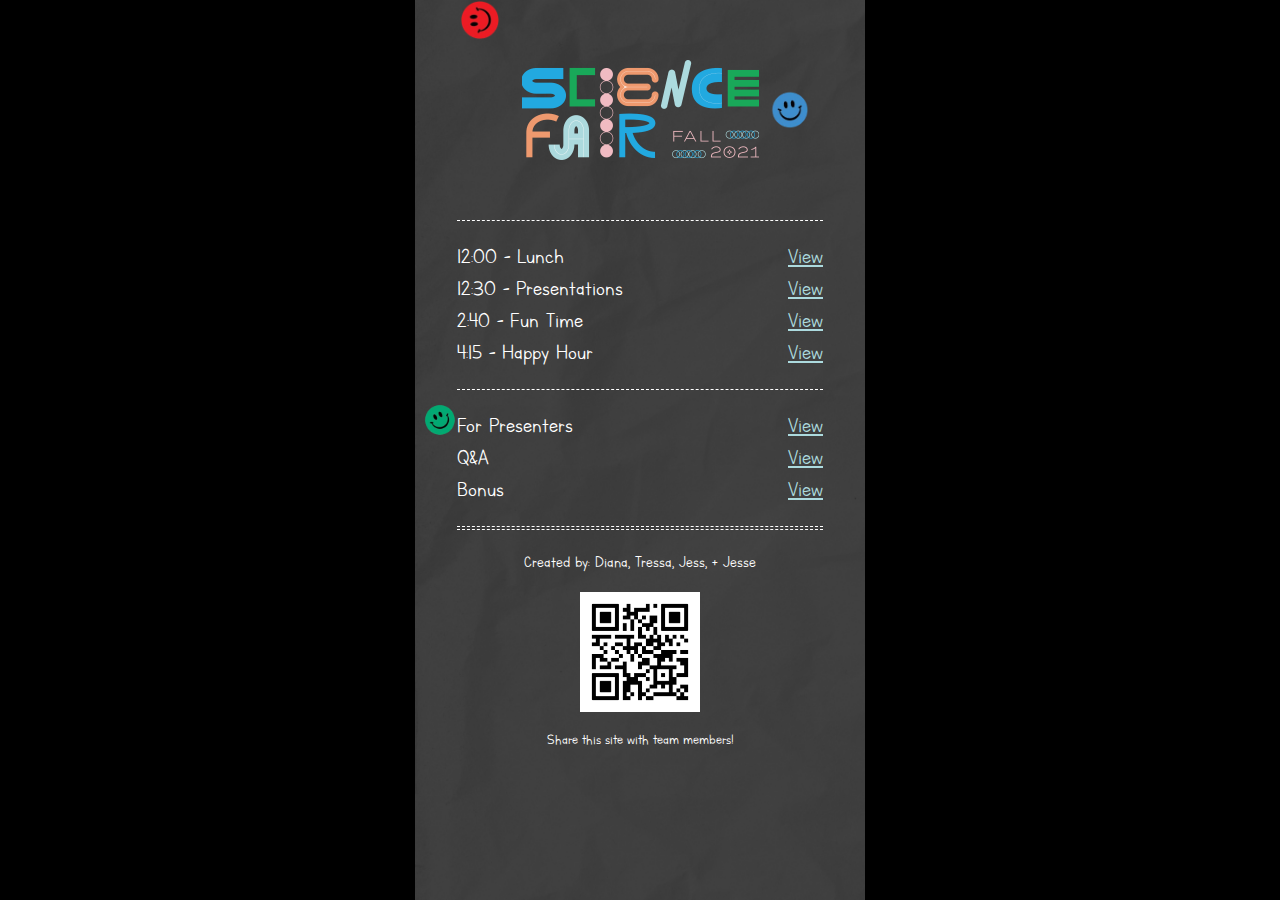
<file: index.html>
<!DOCTYPE html>
<html lang="en">
<head>
    <meta charset="UTF-8">
    <meta http-equiv="X-UA-Compatible" content="IE=edge">
    <meta name="viewport" content="width=device-width, initial-scale=1.0">
    <link rel="shortcut icon" type="image/png" href="assets/smile-favicon.png"/>
    <link rel="stylesheet" href="styles.css">
    <link rel="stylesheet" href="smiles.css">
    <title>Science Fair</title>
</head>
<body>
    <div class="smile red top-left rotate-270"></div>
    <div class="smile blue mid-top-right"></div>
    <div class="smile green mid-left-cut"></div>
    <div class="container">
        <div class="inner">
            <header>
                    <div class="logo-home">
                        <a href="index.html"></a>
                    </div>
            </header>
            <main>
                <section>
                    <ol>
                        <li>
                            <span>12:00 - Lunch</span>
                            <a href="/science-fair/lunch.html">View</a>
                        </li>
                        <li>
                            <span>12:30 - Presentations</span>
                            <a href="/science-fair/presentations.html">View</a>
                        </li>
                        <li>
                            <span>2:40 - Fun Time</span>
                            <a href="/science-fair/fun-time.html">View</a>
                        </li>
                        <!-- <li>
                            <span>4:00 - Awards</span>
                            <a href="/science-fair/awards.html">View</a>
                        </li> -->
                        <li>
                            <span>4:15 - Happy Hour</span>
                            <a href="/science-fair/happy-hour.html">View</a>
                        </li>
                    </ol>
                </section>
                <section>
                    <ol>
                        <li>
                            <span>For Presenters</span>
                            <a href="/science-fair/for-presenters.html">View</a>
                        </li>
                        <li>
                            <span>Q&A</span>
                            <a href="/science-fair/q-and-a.html">View</a>
                        </li>
                        <li>
                            <span>Bonus</span>
                            <a href="/science-fair/bonus.html">View</a>
                        </li>
                    </ol>
                </section>
                <section class="spacer"></section> <!-- for the lines -->
                <section class="attribution">
                    <span>
                        Created by: Diana, Tressa, Jess, + Jesse
                    </span>
                </section>
            </main>
            <footer>
                <div class="qrc-wrap">
                    <img class="qrc" src="assets/qrc.png" />
                    <figcaption>Share this site with team members!</figcaption>
                </div>
            </footer>
        </div> <!-- inner -->
    </div> <!-- container -->
</body>
</html>
</file>
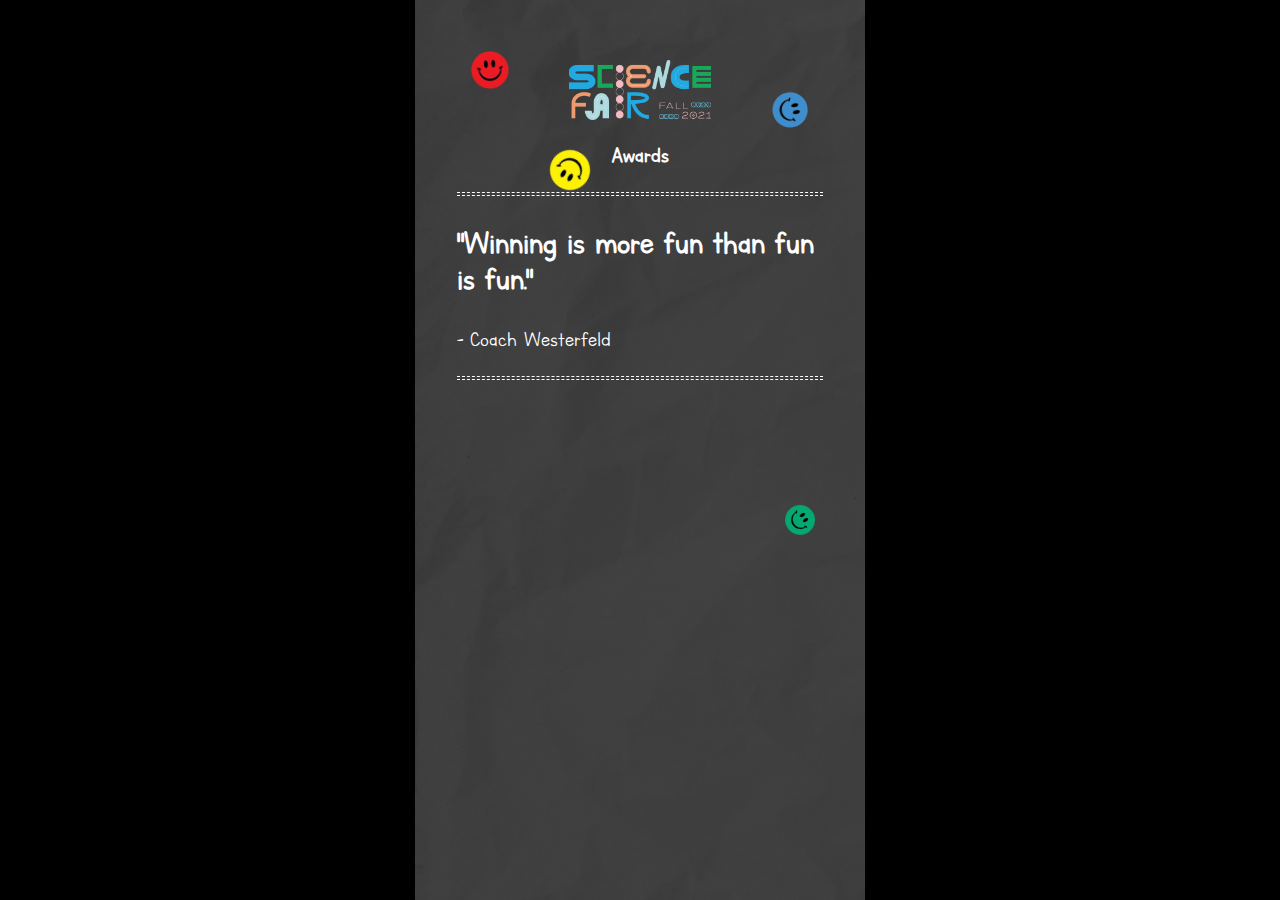
<file: awards.html>
<!DOCTYPE html>
<html lang="en">
<head>
    <meta charset="UTF-8">
    <meta http-equiv="X-UA-Compatible" content="IE=edge">
    <meta name="viewport" content="width=device-width, initial-scale=1.0">
    <link rel="shortcut icon" type="image/png" href="assets/smile-favicon.png"/>
    <link rel="stylesheet" href="styles.css">
    <link rel="stylesheet" href="smiles.css">
    <title>Science Fair - Awards</title>
</head>
<body>
    <div class="smile red mid-top-left"></div>
    <div class="smile blue mid-top-right rotate-90"></div>
    <div class="smile green mid-right-edge rotate-90"></div>
    <div class="smile yellow top-mid-under-logo rotate-180"></div>
    <div class="container">
        <div class="inner">
            <header>
                    <div class="logo">
                        <a href="index.html"></a>
                    </div>
                    <h1>Awards</h1>
                </header>
                <main>
                <section class="spacer"></section>
                <section>
                    <h2>"Winning is more fun than fun is fun."</h2>
                    <p>- Coach Westerfeld</p>
                </section>
                <section class="spacer"></section>
                <section></section>
            </main>
        </div>
    </div> 
</body>
</html>
</file>
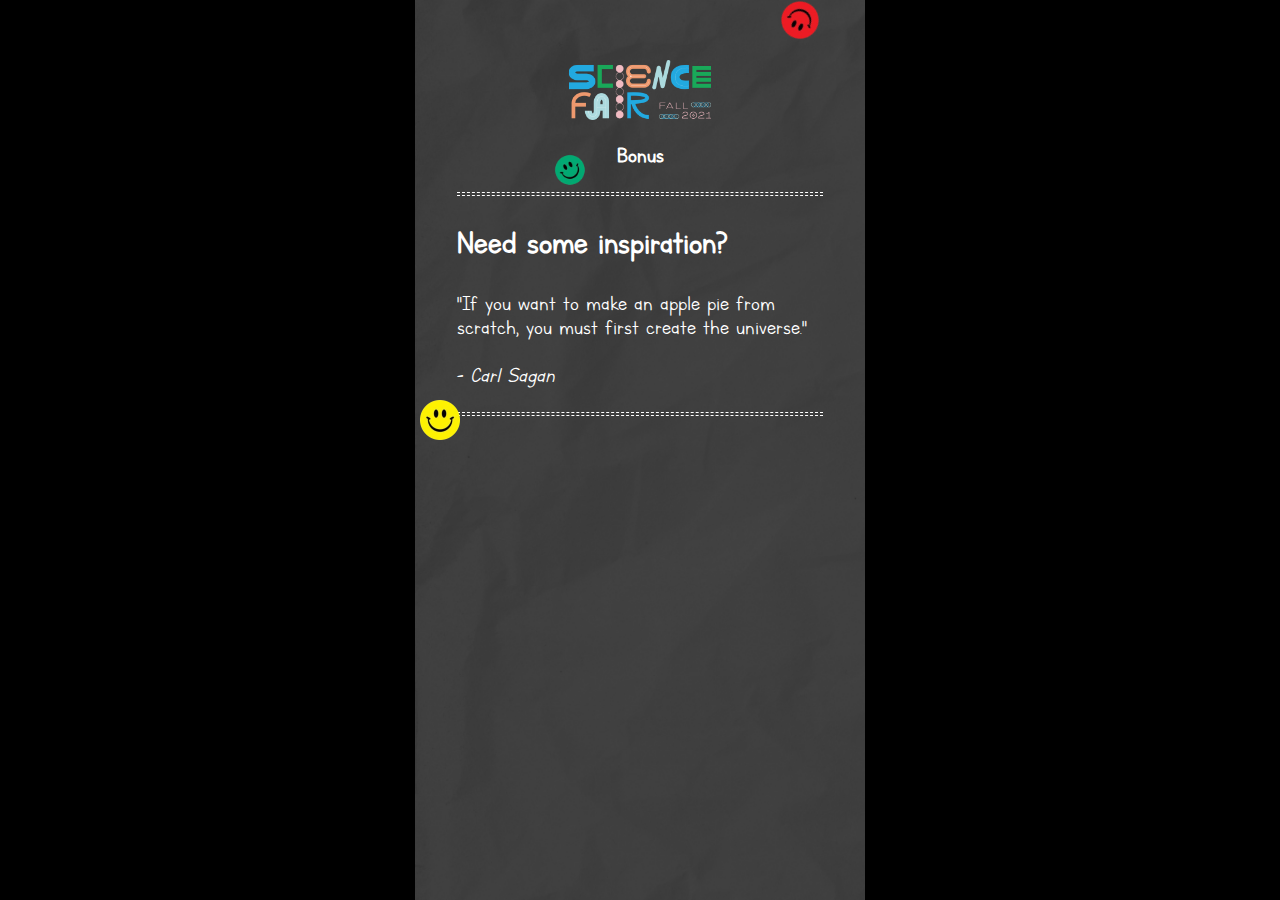
<file: bonus.html>
<!DOCTYPE html>
<html lang="en">
<head>
    <meta charset="UTF-8">
    <meta http-equiv="X-UA-Compatible" content="IE=edge">
    <meta name="viewport" content="width=device-width, initial-scale=1.0">
    <link rel="shortcut icon" type="image/png" href="assets/smile-favicon.png"/>
    <link rel="stylesheet" href="styles.css">
    <link rel="stylesheet" href="smiles.css">
    <title>Science Fair - Bonus</title>
</head>
<body>
    <div class="smile red top-right rotate-180"></div>
    <div class="smile green top-mid-under-logo rotate-170"></div>
    <div class="smile yellow mid-left-cut"></div>
    <div class="container">
        <div class="inner">
            <header>
                    <div class="logo">
                        <a href="index.html"></a>
                    </div>
                    <h1>Bonus</h1>
                </header>
                <main>
                <section class="spacer"></section>
                <section>
                    <h2>Need some inspiration?</h2>
                    <p>"If you want to make an apple pie from scratch, you must first create the universe."</p>
                    <p>- <em>Carl Sagan</em></p>
                </section>
                <section class="spacer"></section>
                <section class="img-wrap">
                    <!-- <img src="assets/school-food.png" /> -->
                    <iframe width="560" height="315" src="https://www.youtube.com/embed/zSgiXGELjbc" title="YouTube video player" frameborder="0" allow="accelerometer; autoplay; clipboard-write; encrypted-media; gyroscope; picture-in-picture" allowfullscreen></iframe>
                </section>
            </main>
        </div>
    </div> 
</body>
</html>
</file>
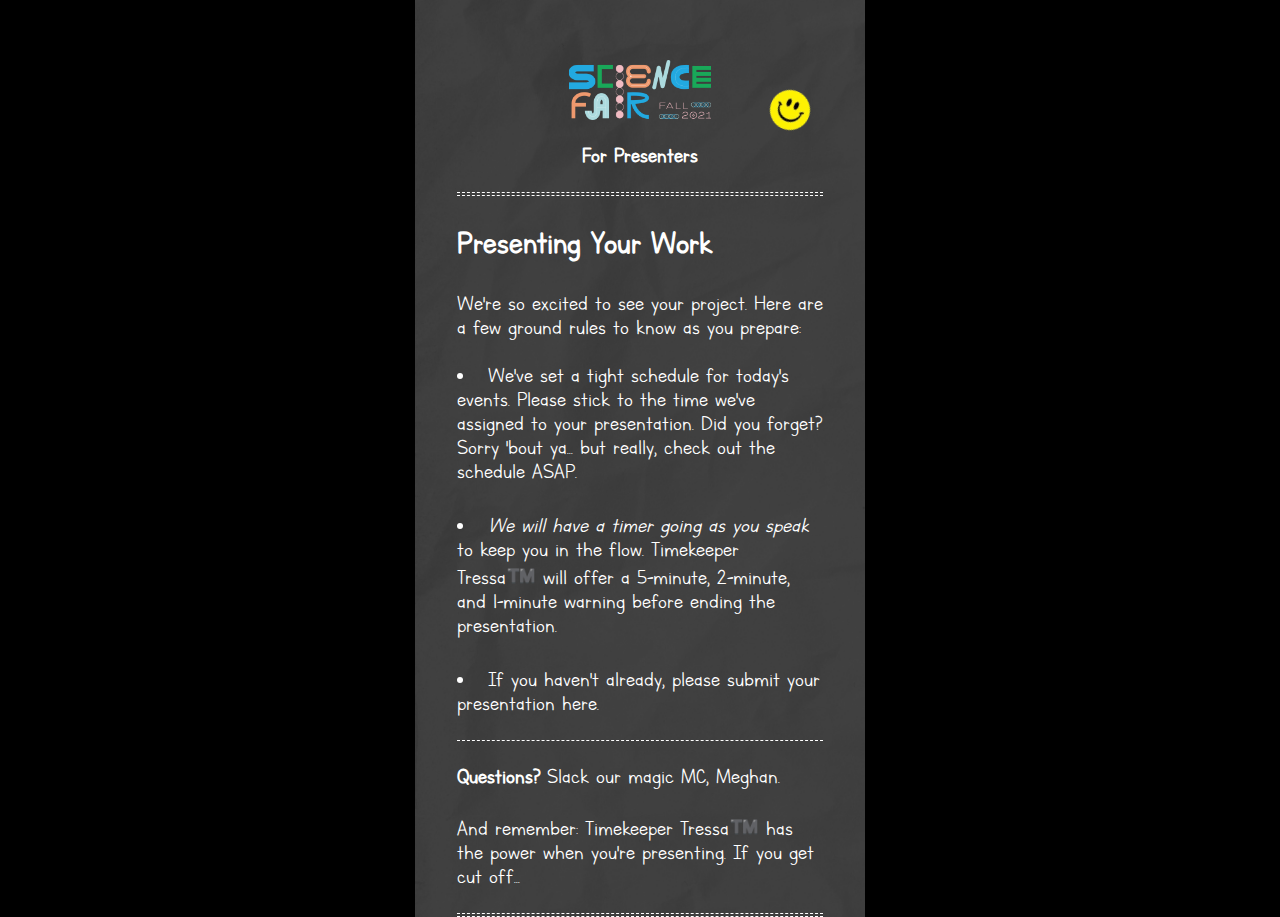
<file: for-presenters.html>
<!DOCTYPE html>
<html lang="en">
<head>
    <meta charset="UTF-8">
    <meta http-equiv="X-UA-Compatible" content="IE=edge">
    <meta name="viewport" content="width=device-width, initial-scale=1.0">
    <link rel="shortcut icon" type="image/png" href="assets/smile-favicon.png"/>
    <link rel="stylesheet" href="styles.css">
    <link rel="stylesheet" href="smiles.css">
    <title>Science Fair - For Presenters</title>
</head>
<body>
    <div class="smile yellow mid-top-right rotate-30"></div>
    <div class="container">
        <div class="inner">
            <header>
                    <div class="logo">
                        <a href="index.html"></a>
                    </div>
                    <h1>For Presenters</h1>
                </header>
                <main>
                <section class="spacer"></section>
                <section class="list-presenters">
                    <h2>Presenting Your Work</h2>
                    <p>We're so excited to see your project. Here are a few ground rules to know as you prepare:</p>
                        <ul>
                            <li>
                                We've set a tight schedule for today's events. Please stick to the time we've assigned to your presentation. Did you forget? Sorry 'bout ya... but really, check out the schedule ASAP.
                            </li>
                            <li>
                                <em>We will have a timer going as you speak</em> to keep you in the flow. Timekeeper Tressa™️ will offer a 5-minute, 2-minute, and 1-minute warning before ending the presentation.
                            </li>
                            <li>
                                If you haven't already, please submit your presentation here.
                            </li>
                        </ul>
                </section>
                <section>
                    <p><strong>Questions?</strong> Slack our magic MC, Meghan.
                        <br><br>And remember: Timekeeper Tressa™️ has the power when you're presenting. If you get cut off...</p>
                </section>
                <section class="spacer"></section>
                <section></section>
            </main>
        </div>
    </div> 
</body>
</html>
</file>
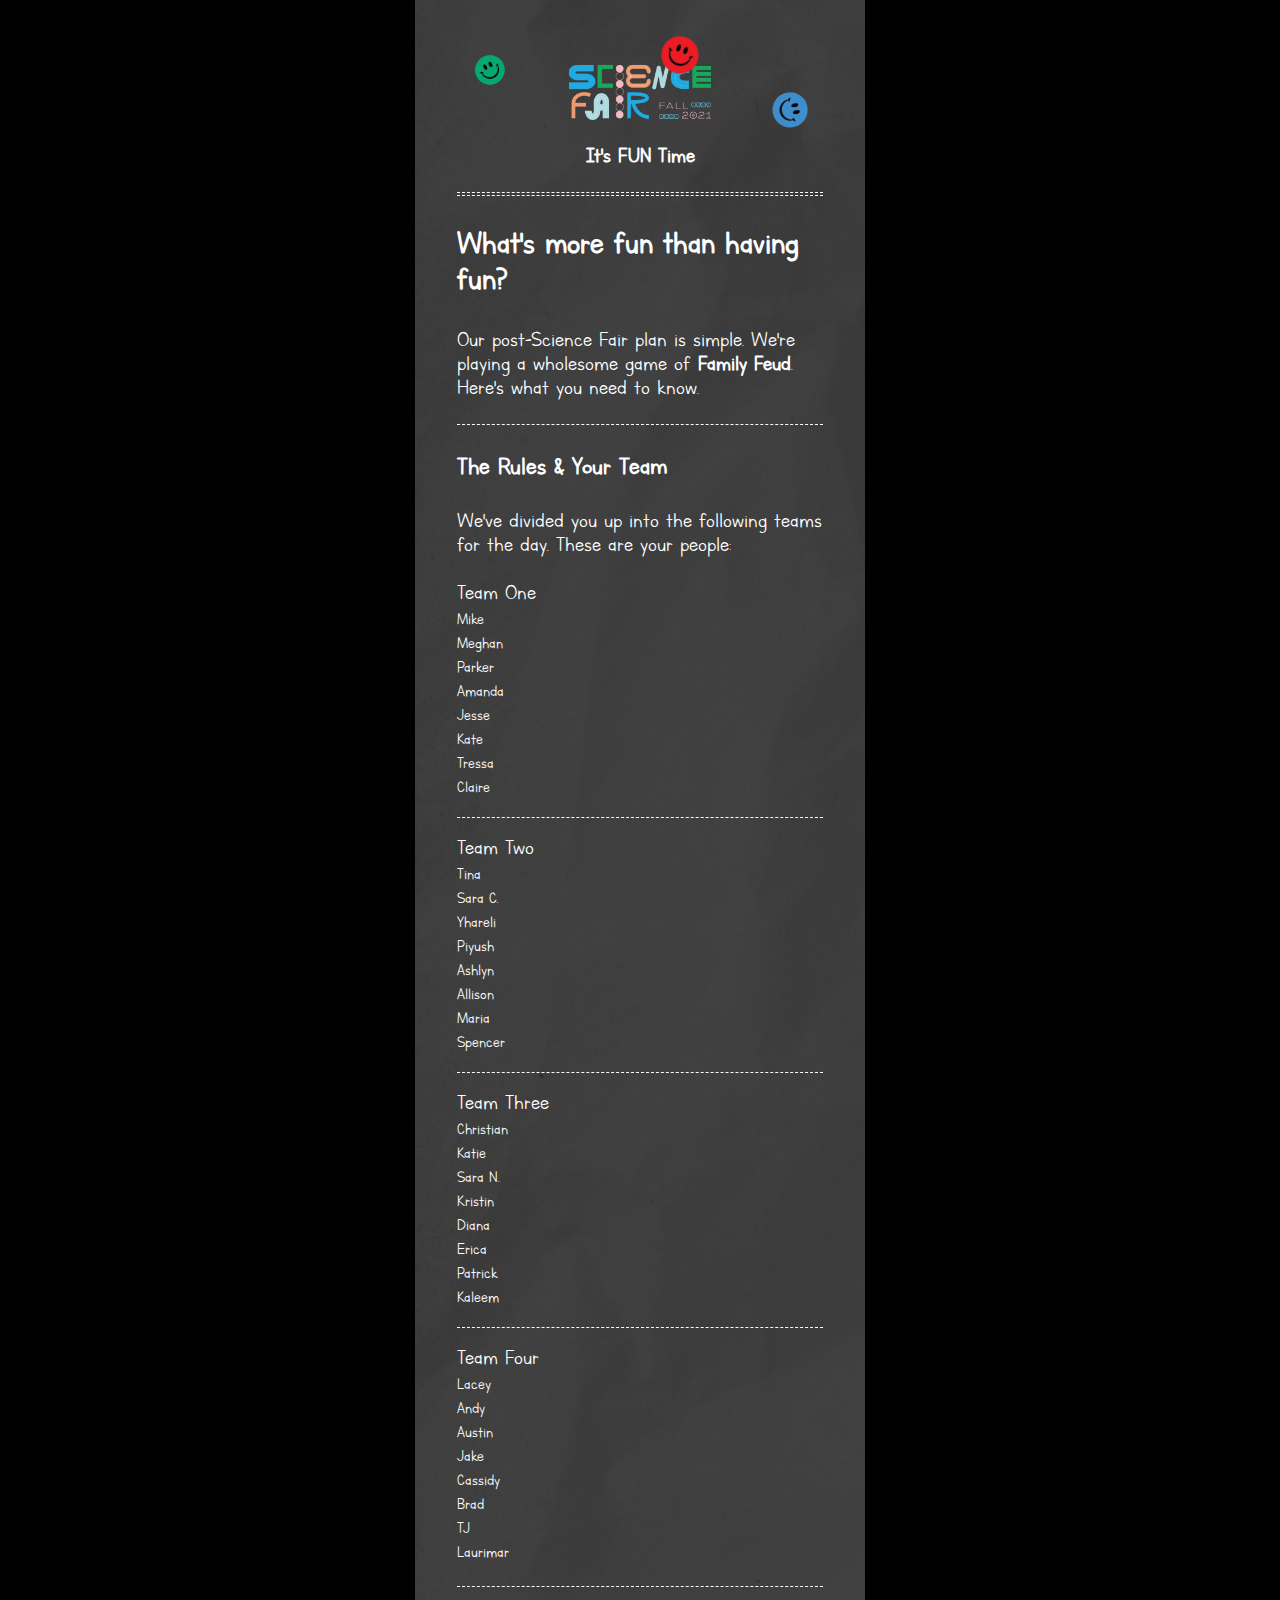
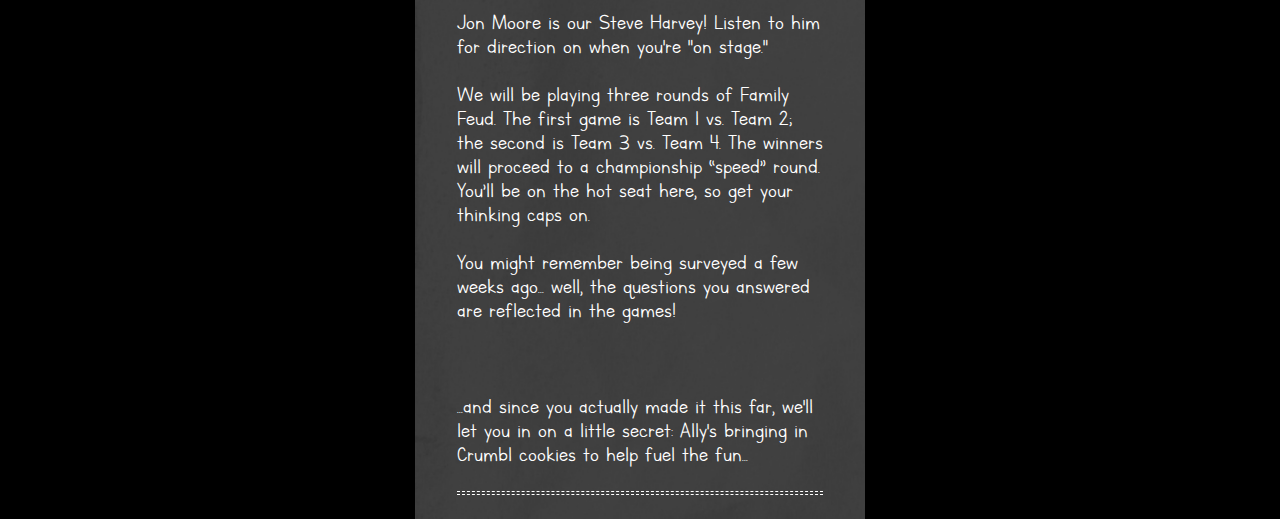
<file: fun-time.html>
<!DOCTYPE html>
<html lang="en">
<head>
    <meta charset="UTF-8">
    <meta http-equiv="X-UA-Compatible" content="IE=edge">
    <meta name="viewport" content="width=device-width, initial-scale=1.0">
    <link rel="shortcut icon" type="image/png" href="assets/smile-favicon.png"/>
    <link rel="stylesheet" href="styles.css">
    <link rel="stylesheet" href="smiles.css">
    <title>Science Fair - Fun Time</title>
</head>
<body>
    <div class="smile green mid-top-left"></div>
    <div class="smile blue mid-top-right rotate-90"></div>
    <div class="smile red top-mid-logo-cover rotate-30"></div>
    <div class="container">
        <div class="inner">
            <header>
                    <div class="logo">
                        <a href="index.html"></a>
                    </div>
                    <h1>It's FUN Time</h1>
                </header>
                <main>
                <section class="spacer"></section>
                <section>
                    <h2>What's more fun than having fun?</h2>
                    <p>Our post-Science Fair plan is simple. We're playing a wholesome game of <strong>Family Feud</strong>. Here's what you need to know.</p>
                </section>
                <section class="list-presentation">
                    <h3>The Rules & Your Team</h3>
                    <p>We've divided you up into the following teams for the day. These are your people:</p>
                    <ol>
                        <li>
                            <span>
                                Team One<br/>
                                <p>Mike</p>
                                <p>Meghan</p>
                                <p>Parker</p>
                                <p>Amanda</p>
                                <p>Jesse</p>
                                <p>Kate</p>
                                <p>Tressa</p>
                                <p>Claire</p>
                            </span>
                            <a></a>
                        </li>
                        <li>
                            <span>
                                Team Two<br/>
                                <p>Tina</p>
                                <p>Sara C.</p>
                                <p>Yhareli</p>
                                <p>Piyush</p>
                                <p>Ashlyn</p>
                                <p>Allison</p>
                                <p>Maria</p>
                                <p>Spencer</p>
                            </span>
                            <a></a>
                        </li>
                        <li>
                            <span>
                                Team Three<br/>
                                <p>Christian</p>
                                <p>Katie</p>
                                <p>Sara N.</p>
                                <p>Kristin</p>
                                <p>Diana</p>
                                <p>Erica</p>
                                <p>Patrick</p>
                                <p>Kaleem</p>
                            </span>
                            <a></a>
                        </li>
                        <li>
                            <span>
                                Team Four<br/>
                                <p>Lacey</p>
                                <p>Andy</p>
                                <p>Austin</p>
                                <p>Jake</p>
                                <p>Cassidy</p>
                                <p>Brad</p>
                                <p>TJ</p>
                                <p>Laurimar</p>
                            </span>
                            <a></a>
                        </li>
                    </ol>
                </section>
                <section>
                    <p>Jon Moore is our Steve Harvey! Listen to him for direction on when you're "on stage."</p>
                    <p>We will be playing three rounds of Family Feud. The first game is Team 1 vs. Team 2; the second is Team 3 vs. Team 4. The winners will proceed to a championship “speed” round. You’ll be on the hot seat here, so get your thinking caps on.</p>
                    <p>You might remember being surveyed a few weeks ago... well, the questions you answered are reflected in the games!</p>
                    <br>
                    <p>...and since you actually made it this far, we'll let you in on a little secret: <span id="secret">Ally's bringing in Crumbl cookies to help fuel the fun...</span></p>
                </section>
                <section class="spacer"></section>
                <section></section>
                <br/>
            </main>
        </div>
    </div> 
</body>
</html>
</file>
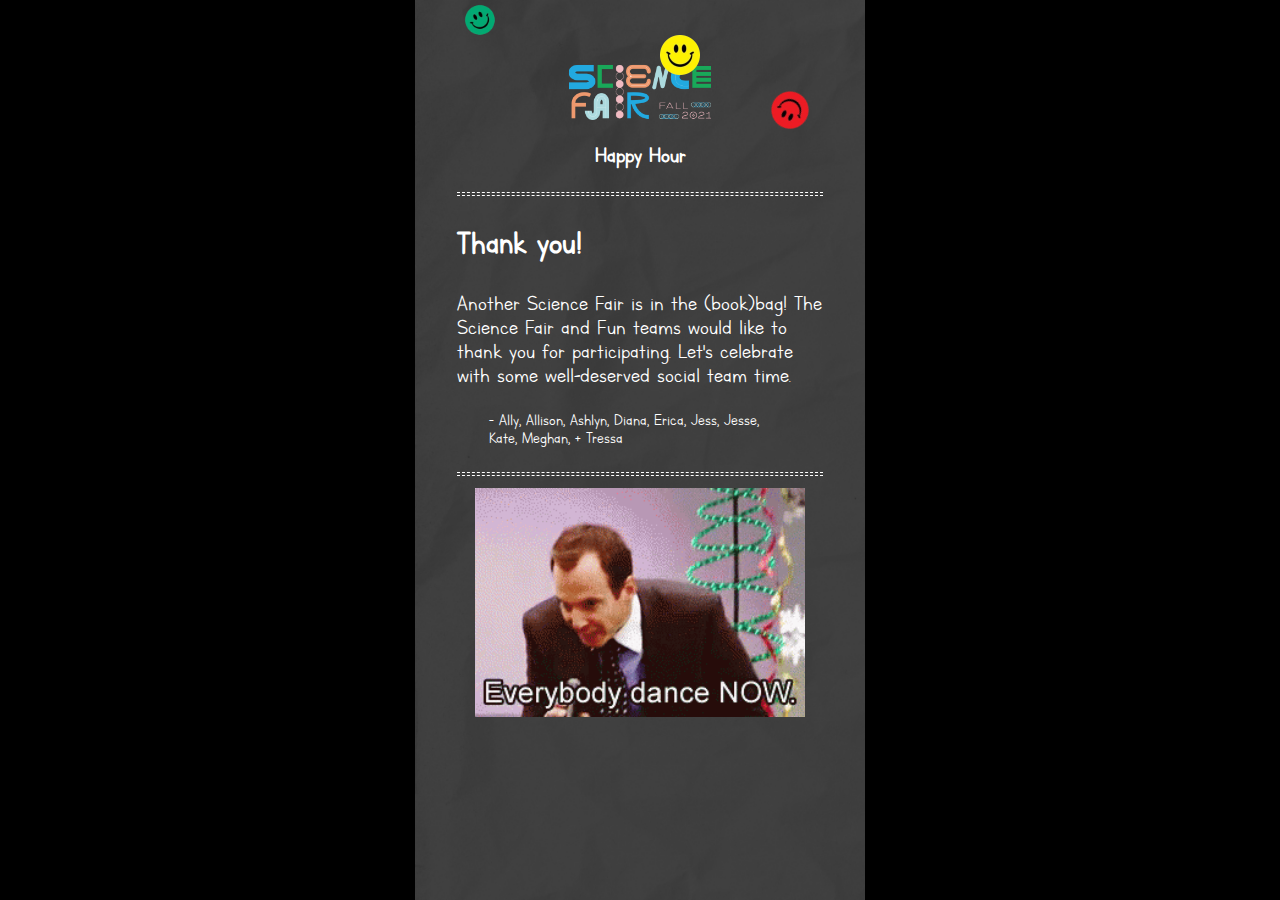
<file: happy-hour.html>
<!DOCTYPE html>
<html lang="en">
<head>
    <meta charset="UTF-8">
    <meta http-equiv="X-UA-Compatible" content="IE=edge">
    <meta name="viewport" content="width=device-width, initial-scale=1.0">
    <link rel="shortcut icon" type="image/png" href="assets/smile-favicon.png"/>
    <link rel="stylesheet" href="styles.css">
    <link rel="stylesheet" href="smiles.css">
    <title>Science Fair - Happy Hour</title>
</head>
<body>
    <div class="smile green top-left"></div>
    <div class="smile red mid-top-right rotate-180"></div>
    <!-- <div class="smile blue bottom-right rotate-90"></div> -->
    <div class="smile yellow top-mid-logo-cover"></div>
    <div class="container">
        <div class="inner">
            <header>
                    <div class="logo">
                        <a href="index.html"></a>
                    </div>
                    <h1>Happy Hour</h1>
                </header>
                <main>
                <section class="spacer"></section>
                <section>
                    <h2>Thank you!</h2>
                    <p>Another Science Fair is in the (book)bag! The Science Fair and Fun teams would like to thank you for participating. Let's celebrate with some well-deserved social team time.
                    </p>
                    <p class="attribution-happy-hour">- Ally, Allison, Ashlyn, Diana, Erica, Jess, Jesse, Kate, Meghan, + Tressa</p>
                </section>
                <section class="spacer"></section>
                <section class="img-wrap"><img src="assets/gob-dance-now.gif" /></section>
                <br/>
            </main>
        </div>
    </div> 
</body>
</html>
</file>
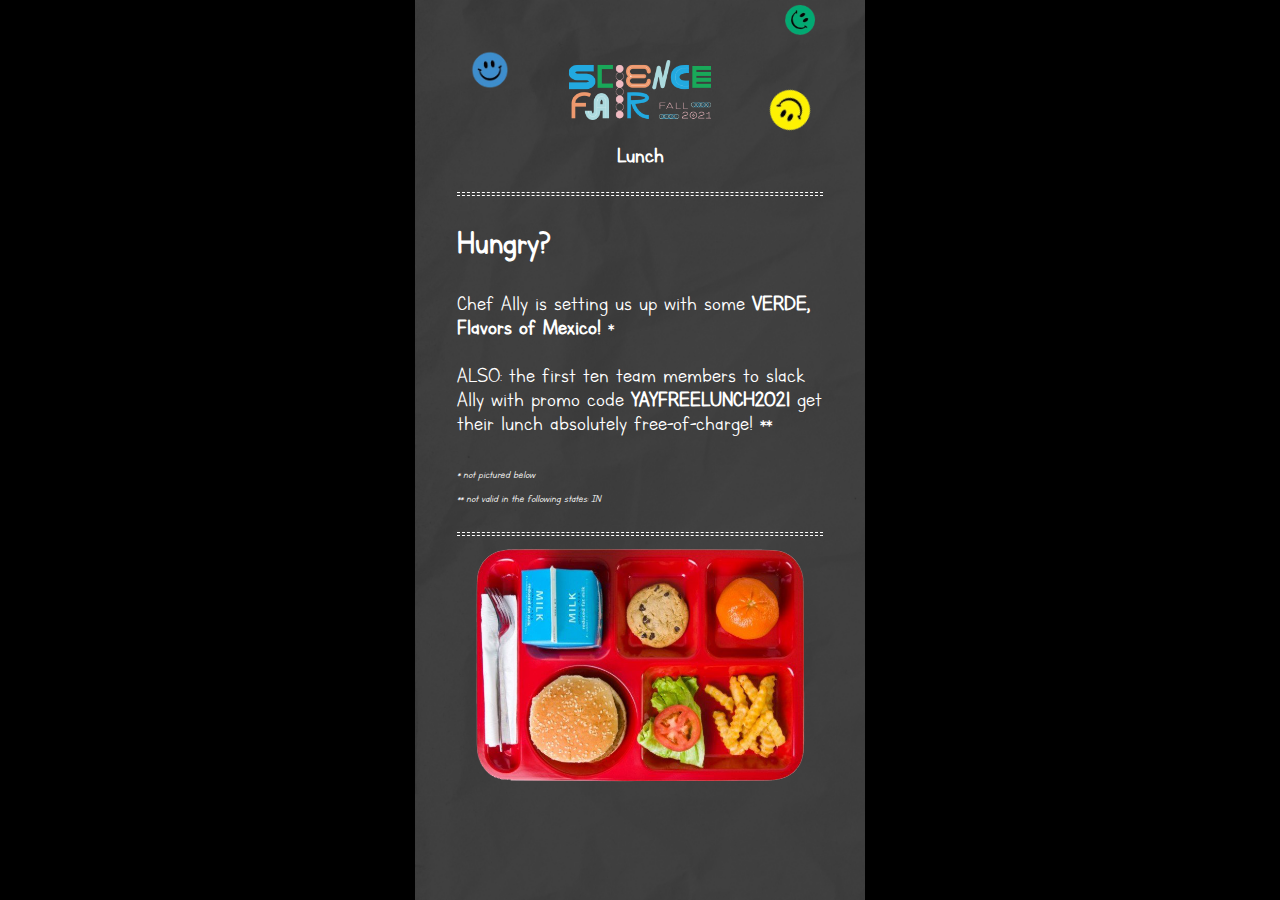
<file: lunch.html>
<!DOCTYPE html>
<html lang="en">
<head>
    <meta charset="UTF-8">
    <meta http-equiv="X-UA-Compatible" content="IE=edge">
    <meta name="viewport" content="width=device-width, initial-scale=1.0">
    <link rel="shortcut icon" type="image/png" href="assets/smile-favicon.png"/>
    <link rel="stylesheet" href="styles.css">
    <link rel="stylesheet" href="smiles.css">
    <title>Science Fair - Lunch</title>
</head>
<body>
    <div class="smile blue mid-top-left"></div>
    <div class="smile green top-right rotate-90"></div>
    <div class="smile yellow mid-top-right rotate-180"></div>
    <div class="container">
        <div class="inner">
            <header>
                    <div class="logo">
                        <a href="index.html"></a>
                    </div>
                    <h1>Lunch</h1>
                </header>
                <main>
                <section class="spacer"></section>
                <section>
                    <h2>Hungry?</h2>
                    <p>Chef Ally is setting us up with some <strong>VERDE, Flavors of Mexico!</strong> *</p>
                    <p>ALSO: the first ten team members to slack Ally with promo code <strong>YAYFREELUNCH2021</strong> get their lunch absolutely free-of-charge! **</p>
                    <p><span class="restrictions">
                        * not pictured below<br>
                        ** not valid in the following states: IN
                    </span></p>
                </section>
                <section class="spacer"></section>
                <section class="img-wrap">
                    <img src="assets/school-food.png" />
                </section>
                <br/>
            </main>
        </div>
    </div> 
</body>
</html>
</file>
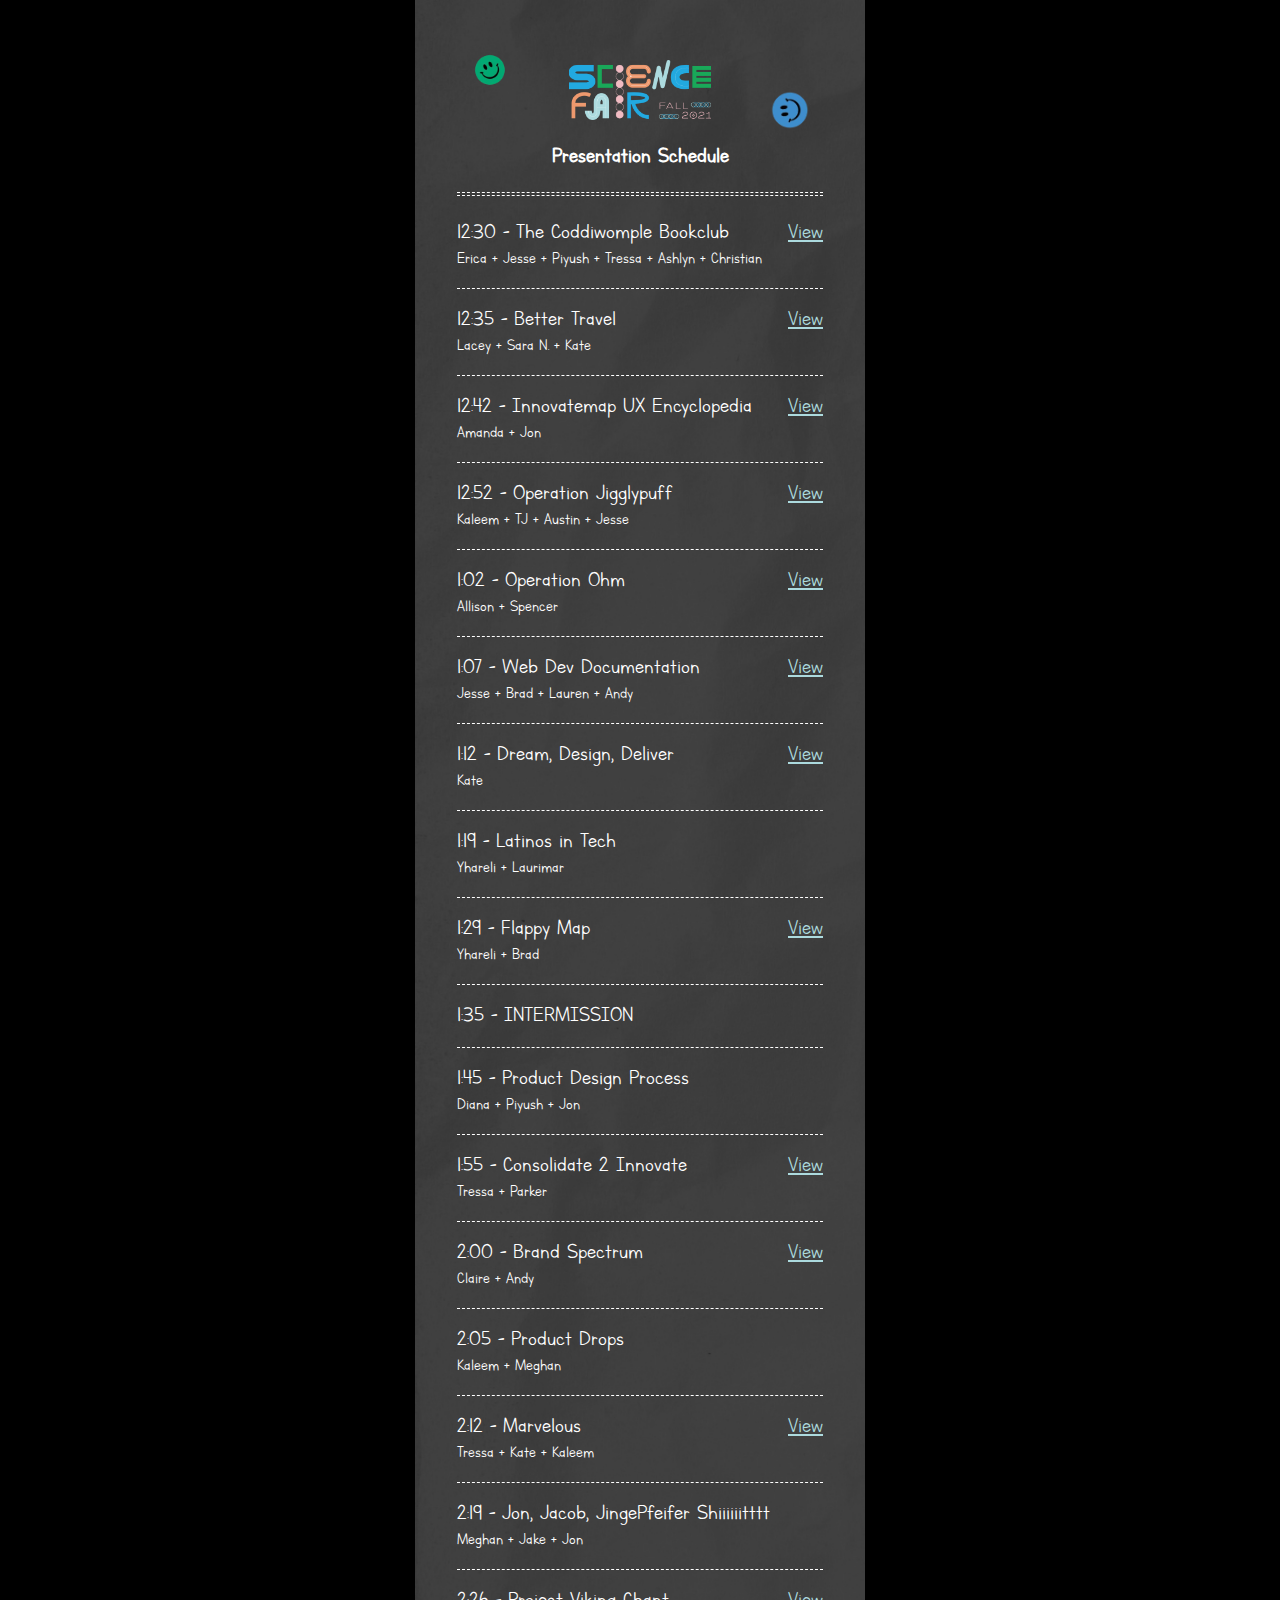
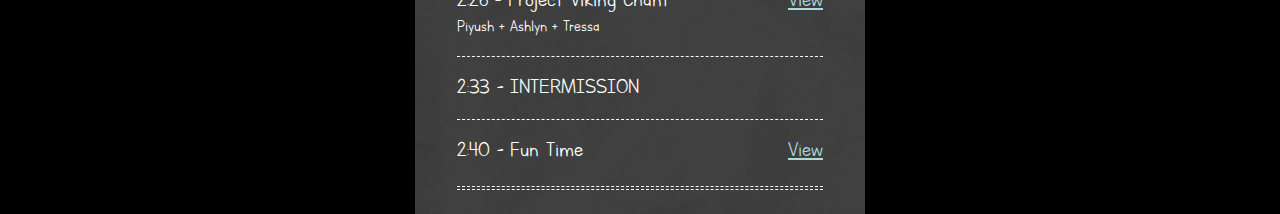
<file: presentations-with-links.html>
<!DOCTYPE html>
<html lang="en">
<head>
    <meta charset="UTF-8">
    <meta http-equiv="X-UA-Compatible" content="IE=edge">
    <meta name="viewport" content="width=device-width, initial-scale=1.0">
    <link rel="shortcut icon" type="image/png" href="assets/smile-favicon.png"/>
    <link rel="stylesheet" href="styles.css">
    <link rel="stylesheet" href="smiles.css">
    <title>Science Fair - Presentations</title>
</head>
<body>
    <div class="smile green mid-top-left"></div>
    <div class="smile blue mid-top-right rotate-270"></div>
    <!-- <div class="smile yellow mid-left-cut rotate-180"></div> -->
    <!-- <div class="smile red top-mid-logo-cover rotate-30"></div> -->
    <div class="container">
        <div class="inner">
            <header>
                    <div class="logo">
                        <a href="index.html"></a>
                    </div>
                    <h1>Presentation Schedule</h1>
                </header>
                <main>
                <section class="spacer"></section>
                <section class="list-presentation">
                    <ol>
                        <li>
                            <span>
                                12:30 - The Coddiwomple Bookclub<br/>
                                <p>Erica + Jesse + Piyush + Tressa + Ashlyn + Christian</p>
                            </span>
                            <!-- <a></a> -->
                            <a href="https://www.dropbox.com/scl/fi/abjgzl99n2vt1mgqkxcpv/The-Coddiwomple-Bookclub-Presentation-9-21-2021.pptx?dl=0&rlkey=b99k4boarh39x5ujbo4tm5xi5" target="_blank">View</a>
                        </li>
                        <li>
                            <span>
                                12:35 - Better Travel<br/>
                                <p>Lacey + Sara N. + Kate</p>
                            </span>
                            <!-- <a></a> -->
                            <a href="https://app.pitch.com/app/presentation/b87499a5-9bac-452a-affb-b45442d387fd/6f019840-23ef-4e7f-8350-fade978b4ef3" target="_blank">View</a>
                        </li>
                        <li>
                            <span>
                                12:42 - Innovatemap UX Encyclopedia<br/>
                                <p>Amanda + Jon</p>
                            </span>
                            <!-- <a></a> -->
                            <a href="https://paper.dropbox.com/doc/Innovatemap-Encyclopedia--BS_NU7hMEAhLlPG2g4cU64zVAQ-HKpS3BG2tIebqJHR9Kpre" target="_blank">View</a>
                        </li>
                        <li>
                            <span>
                                12:52 - Operation Jigglypuff<br/>
                                <p>Kaleem + TJ + Austin + Jesse</p>
                            </span>
                            <!-- <a></a> -->
                            <a href="https://operation-jigglypuff.herokuapp.com/" target="_blank">View</a>
                        </li>
                        <li>
                            <span>
                                1:02 - Operation Ohm<br/>
                                <p>Allison + Spencer</p>
                            </span>
                            <!-- <a></a> -->
                            <a href="https://www.dropbox.com/scl/fi/g1897t5ib7m90zpw5ys6b/Operation-Ohm.pptx?dl=0&rlkey=ltvainkxe35pyn9pvg9hylfbv" target="_blank">View</a>
                        </li>
                        <li>
                            <span>
                                1:07 - Web Dev Documentation<br/>
                                <p>Jesse + Brad + Lauren + Andy</p>
                            </span>
                            <!-- <a></a> -->
                            <a href="https://www.notion.so/innovatemap/Web-Dev-Documentation-782d8454e637493cb1ea09e1a3fd9f1a" target="_blank">View</a>
                        </li>
                        <li>
                            <span>
                                1:12 - Dream, Design, Deliver<br/>
                                <p>Kate</p>
                            </span>
                            <!-- <a></a> -->
                            <a href="https://app.pitch.com/app/presentation/b87499a5-9bac-452a-affb-b45442d387fd/cac8e1c2-30b4-4d68-9a89-515d4de7238a/90d570f5-836f-4cb7-9d9f-96370f84e923" target="_blank">View</a>
                        </li>
                        <li>
                            <span>
                                1:19 - Latinos in Tech<br/>
                                <p>Yhareli + Laurimar</p>
                            </span>
                            <a></a>
                            <!-- <a href="" target="_blank">View</a> -->
                        </li>
                        <li>
                            <span>
                                1:29 - Flappy Map<br/>
                                <p>Yhareli + Brad</p>
                            </span>
                            <!-- <a></a> -->
                            <a href="https://www.instagram.com/ar/3036036696675154/?ch=ZmY2MzQ2YjRhNmRhYjRlODZhNGFmOGQwYmI2MWE5Zjc%3D" target="_blank">View</a>
                        </li>
                        <li>
                            <span>
                                1:35 - INTERMISSION<br/>
                                <!-- <p></p> -->
                            </span>
                            <a></a>
                        </li>
                        <li>
                            <span>
                                1:45 - Product Design Process<br/>
                                <p>Diana + Piyush + Jon</p>
                            </span>
                            <a></a>
                            <!-- <a href="" target="_blank">View</a> -->
                        </li>
                        <li>
                            <span>
                                1:55 - Consolidate 2 Innovate<br/>
                                <p>Tressa + Parker</p>
                            </span>
                            <!-- <a></a> -->
                            <a href="https://www.figma.com/proto/R030XJga68Dbqhl3iKO1pz/Science-Fair-2021:-Brand-Template-Project?page-id=0%3A1&node-id=1%3A2&viewport=273%2C48%2C0.04&scaling=scale-down&starting-point-node-id=1%3A2" target="_blank">View</a>
                        </li>
                        <li>
                            <span>
                                2:00 - Brand Spectrum<br/>
                                <p>Claire + Andy</p>
                            </span>
                            <!-- <a></a> -->
                            <a href="https://www.figma.com/file/m5cRZRiFur7Ba2y9uXymXH/BrandSpecrtrum_ScienceFair?node-id=0%3A1" target="_blank">View</a>
                        </li>
                        <li>
                            <span>
                                2:05 - Product Drops<br/>
                                <p>Kaleem + Meghan</p>
                            </span>
                            <a></a>
                            <!-- <a href="" target="_blank">View</a> -->
                        </li>
                        <li>
                            <span>
                                2:12 - Marvelous<br/>
                                <p>Tressa + Kate + Kaleem</p>
                            </span>
                            <!-- <a></a> -->
                            <a href="https://app.pitch.com/app/presentation/aecafac1-c485-4ad6-bdc2-b80b4dc62761/f342501b-a0d5-4aad-83db-a1f38d5bec56" target="_blank">View</a>
                        </li>
                        <li>
                            <span>
                                2:19 - Jon, Jacob, JingePfeifer Shiiiiiitttt<br/>
                                <p>Meghan + Jake + Jon</p>
                            </span>
                            <a></a>
                            <!-- <a href="" target="_blank">View</a> -->
                        </li>
                        <li>
                            <span>
                                2:26 - Project Viking Chant<br/>
                                <p>Piyush + Ashlyn + Tressa</p>
                            </span>
                            <!-- <a></a> -->
                            <a href="https://app.pitch.com/app/presentation/aecafac1-c485-4ad6-bdc2-b80b4dc62761/836c7fe7-e165-4b89-9fb7-e8baddced61f" target="_blank">View</a>
                        </li>
                        <li>
                            <span>
                                2:33 - INTERMISSION<br/>
                                <!-- <p></p> -->
                            </span>
                            <!-- <a></a> -->
                        </li>
                        <li>
                            <span>
                                2:40 - Fun Time<br/>
                                <!-- <p></p> -->
                            </span>
                            <a href="/science-fair/fun-time.html">View</a>
                        </li>
                    </ol>
                </section>
                <section class="spacer"></section>
                <section></section>
                <br/>
            </main>
        </div>
    </div> 
</body>
</html>
</file>
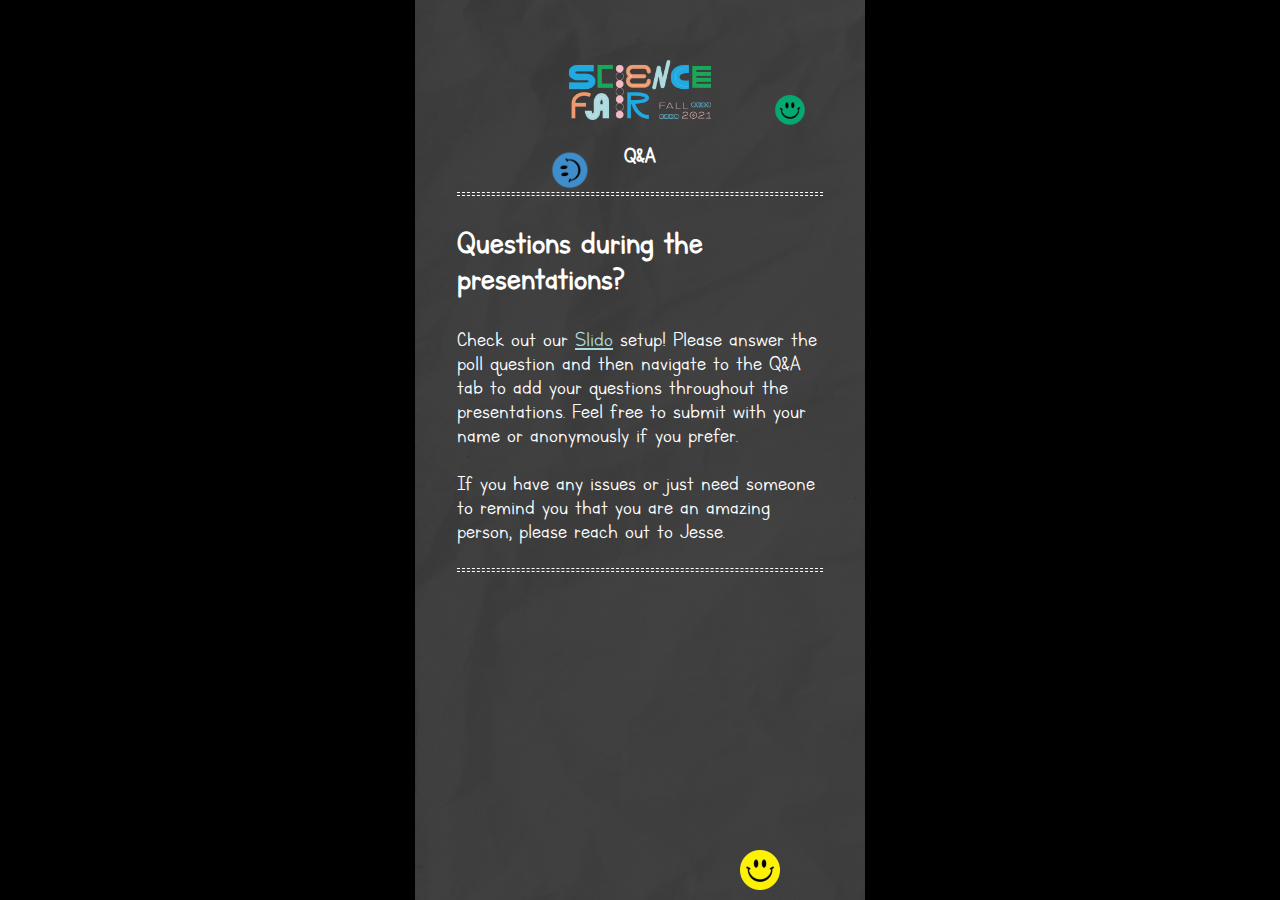
<file: q-and-a.html>
<!DOCTYPE html>
<html lang="en">
<head>
    <meta charset="UTF-8">
    <meta http-equiv="X-UA-Compatible" content="IE=edge">
    <meta name="viewport" content="width=device-width, initial-scale=1.0">
    <link rel="shortcut icon" type="image/png" href="assets/smile-favicon.png"/>
    <link rel="stylesheet" href="styles.css">
    <link rel="stylesheet" href="smiles.css">
    <title>Science Fair - Q&A</title>
</head>
<body>
        <div class="smile green mid-top-right rotate-30"></div>
        <div class="smile blue top-mid-under-logo rotate-270"></div>
        <div class="smile yellow bottom-right"></div>
    <div class="container">
        <div class="inner">
            <header>
                    <div class="logo">
                        <a href="index.html"></a>
                    </div>
                    <h1>Q&A</h1>
                </header>
                <main>
                <section class="spacer"></section>
                <section>
                    <h2>Questions during the presentations?</h2>
                    <p>Check out our <a href="https://app.sli.do/event/kprvph4p">Slido</a> setup! Please answer the poll question and then navigate to the Q&A tab to add your questions throughout the presentations. Feel free to submit with your name or anonymously if you prefer.</p>
                    <p>If you have any issues or just need someone to remind you that you are an amazing person, please reach out to Jesse.</p>
                </section>
                <section class="spacer"></section>
                <section></section>
                <br/>
            </main>
        </div>
    </div> 
</body>
</html>
</file>
<file: styles.css>
@font-face {
    font-family: 'LettersForLearners';
    src: url('https://innovatemap-dev.github.io/science-fair/assets/LettersforLearners.woff2') format('woff2'),
        url('https://innovatemap-dev.github.io/science-fair/assets/LettersforLearners.woff') format('woff'),
        url('https://innovatemap-dev.github.io/science-fair/assets/LettersforLearners.ttf') format('truetype'),
        url('https://innovatemap-dev.github.io/science-fair/assets/LettersforLearners.svg') format('svg');
}

body {
    background-color: black;
    font-family: 'LettersForLearners', sans-serif;
    color: white;
    font-size: 24px;
    margin: 0;
    min-height: 100vh;
    /* max-height: 1000px; */
}


a {
    color: #ACDADE;
}

.inner {
    width: 100vw;
    min-height: 100%;
    /* max-height: 100vh; */
    max-width: 450px;
    background-image: url('assets/darkPaper.jpg');
    background-size: cover;
    background-repeat: no-repeat;
}

.container {
    display: flex;
    justify-content: center;
    min-height: 100vh;
    /* max-height: 100vh; */
}

header {
    display: flex column;
    justify-content: center;
    text-align: center;
}

.logo-home {
    background-image: url('assets/logo.png');
    background-size: contain;
    background-repeat: no-repeat;
    background-position-x: center;
    width: 100%;
    height: 100px;
    margin: 60px 0 60px 0;
    position: relative;
}

.logo-home a {
    position: absolute;
    width: 100%;
    height: 100%;
    top: 0;
    left: 0;
    z-index: 10;
}

.logo {
    background-image: url('assets/logo.png');
    background-size: contain;
    background-repeat: no-repeat;
    background-position-x: center;
    width: 100%;
    height: 60px;
    margin: 60px 0 24px 0;
    position: relative;
}

.logo a {
    position: absolute;
    width: 100%;
    height: 100%;
    top: 0;
    left: 0;
    z-index: 10;
}

section {
    border-top: 1px dashed white;
    margin: 0 42px 0 42px;
}
ol {
    list-style-position: inside;
    padding-left: 0;
}
ul {
    list-style-position: inside;
    padding-left: 0;
}
ol li {
    display: flex;
    justify-content: space-between;
    margin-bottom: 8px;
}
.attribution {
    display: flex;
    justify-content: space-around;
}
.attribution-happy-hour {
    font-size: 18px;
    margin: 0 32px 24px 32px;
}
.attribution span {
    margin: 24px 0 0 0;
    font-size: 18px;
}
.spacer {
    height: 2px;
}

footer {
    /* background-color: white; */
    width: 100%;
    /* height: 100%; */
    display: flex;
    flex-direction: row;
    justify-content: space-around;
    position: relative;
}
.qrc {
    width: 120px;
    height: 120px;
    object-fit: contain;
    margin: 20px 0 20px 0;
}
.qrc-wrap {
    display: flex;
    flex-direction: column;
    font-size: 16px;
    justify-content: start;
    align-items: center;
}
.banana {
    position: absolute;
    left: 0px;
    bottom: 0px;
}
.list-presentation li:not(:first-child) {
    padding: 18px 0 12px 0;
    border-top: 1px dashed white;
}
.list-presentation li:first-child {
    padding-bottom: 12px;
}
.list-presentation li:last-child {
    padding-bottom: 0;
}
.list-presentation span p {
    margin: 6px 0 0 0;
    font-size: 18px;
}

.list-presenters li:not(:first-child) {
    padding: 18px 0 12px 0;
    /* border-top: 1px dashed white; */
}
.list-presenters li:first-child {
    padding-bottom: 12px;
}
.list-presenters li:last-child {
    padding-bottom: 0;
}
/* .list-presenters span p {
    margin: 6px 0 0 0;
    font-size: 18px;
} */

h1 {
    font-size: 24px;
    margin: 24px 0 24px 0;
}
.img-wrap {
    display: flex;
    flex-direction: row;
    justify-content: space-around;
}
.img-wrap img {
    width: 90%;
    object-fit: contain;
    margin-top: 12px;
}
.img-wrap iframe {
    margin-top: 12px;
}

.restrictions {
    font-style: italic;
    font-size: 12px;;
}
</file>
<file: smiles.css>
/* nest inside body */

.smile {
    width: 40px;
    height: 40px;
    position: absolute;
    z-index: 20;
}

/* colors */
.blue {
    background-image: url('assets/smile-blue.png');
    background-size: cover;
    background-repeat: no-repeat;
}
.green {
    background-image: url('assets/smile-green.png');
    background-size: cover;
    background-repeat: no-repeat;
}
.red {
    background-image: url('assets/smile-red.png');
    background-size: cover;
    background-repeat: no-repeat;
}
.yellow {
    background-image: url('assets/smile-yellow.png');
    background-size: cover;
    background-repeat: no-repeat;
}

/* rotation */
.rotate-30 {
    transform: rotate(25deg);
}
.rotate-90 {
    transform: rotate(85deg);
}
.rotate-180 {
    transform: rotate(210deg);
}
.rotate-270 {
    transform: rotate(270deg);
}

/* position */
.top-left {
    top: 0;
    left: calc(50vw - 180px);
}
.top-right {
    top: 0;
    left: calc(50vw + 140px);
}
.mid-top-left {
    top: 50px;
    left: calc(50vw - 170px);
}
.mid-top-right {
    top: 90px;
    left: calc(50vw + 130px);
}
.top-mid-logo-cover {
    top: 35px;
    left: calc(50vw + 20px);
}
.top-mid-under-logo {
    top: 150px;
    left: calc(50vw - 90px);
}
.mid-left-cut {
    top: 400px;
    left: calc(50vw - 220px);
}
.mid-right-edge {
    top: 500px;
    left: calc(50vw + 140px);
}
.bottom-right {
    bottom: 10px;
    left: calc(50vw + 100px);
}
</file>
